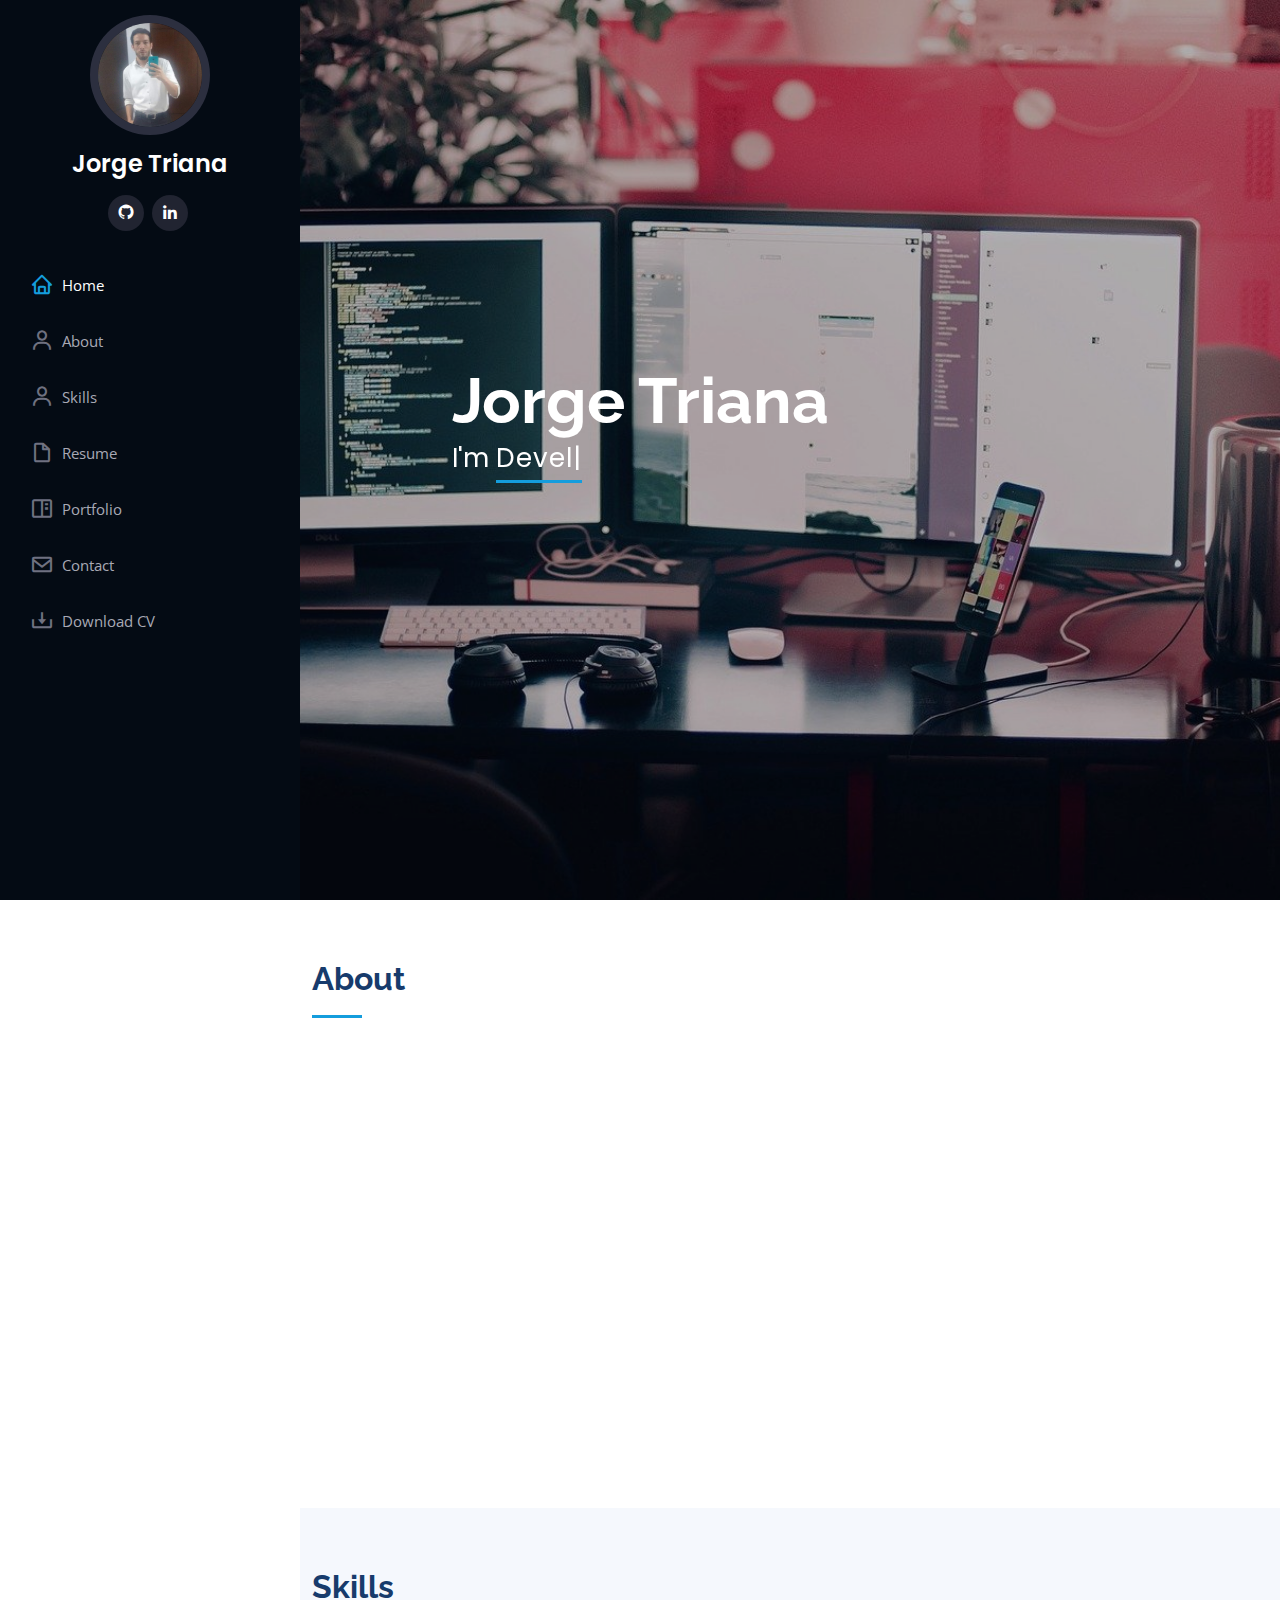
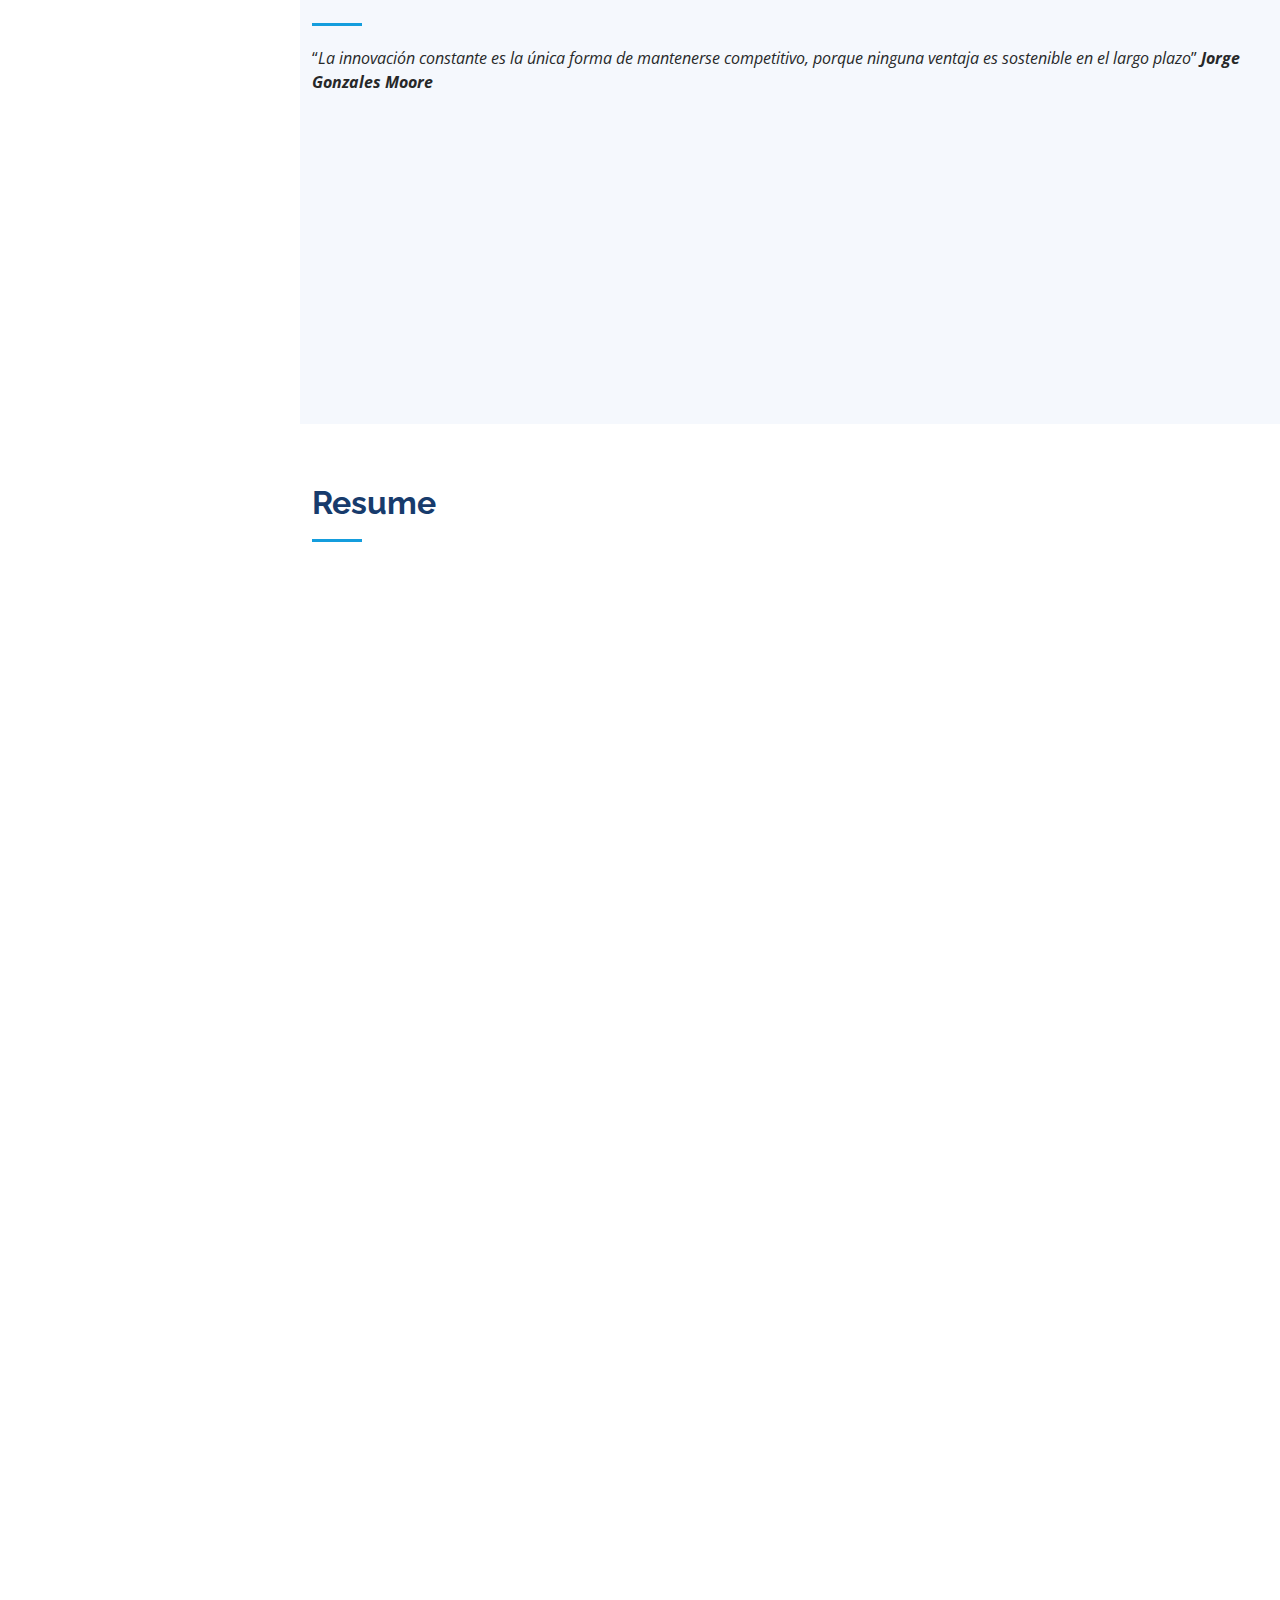
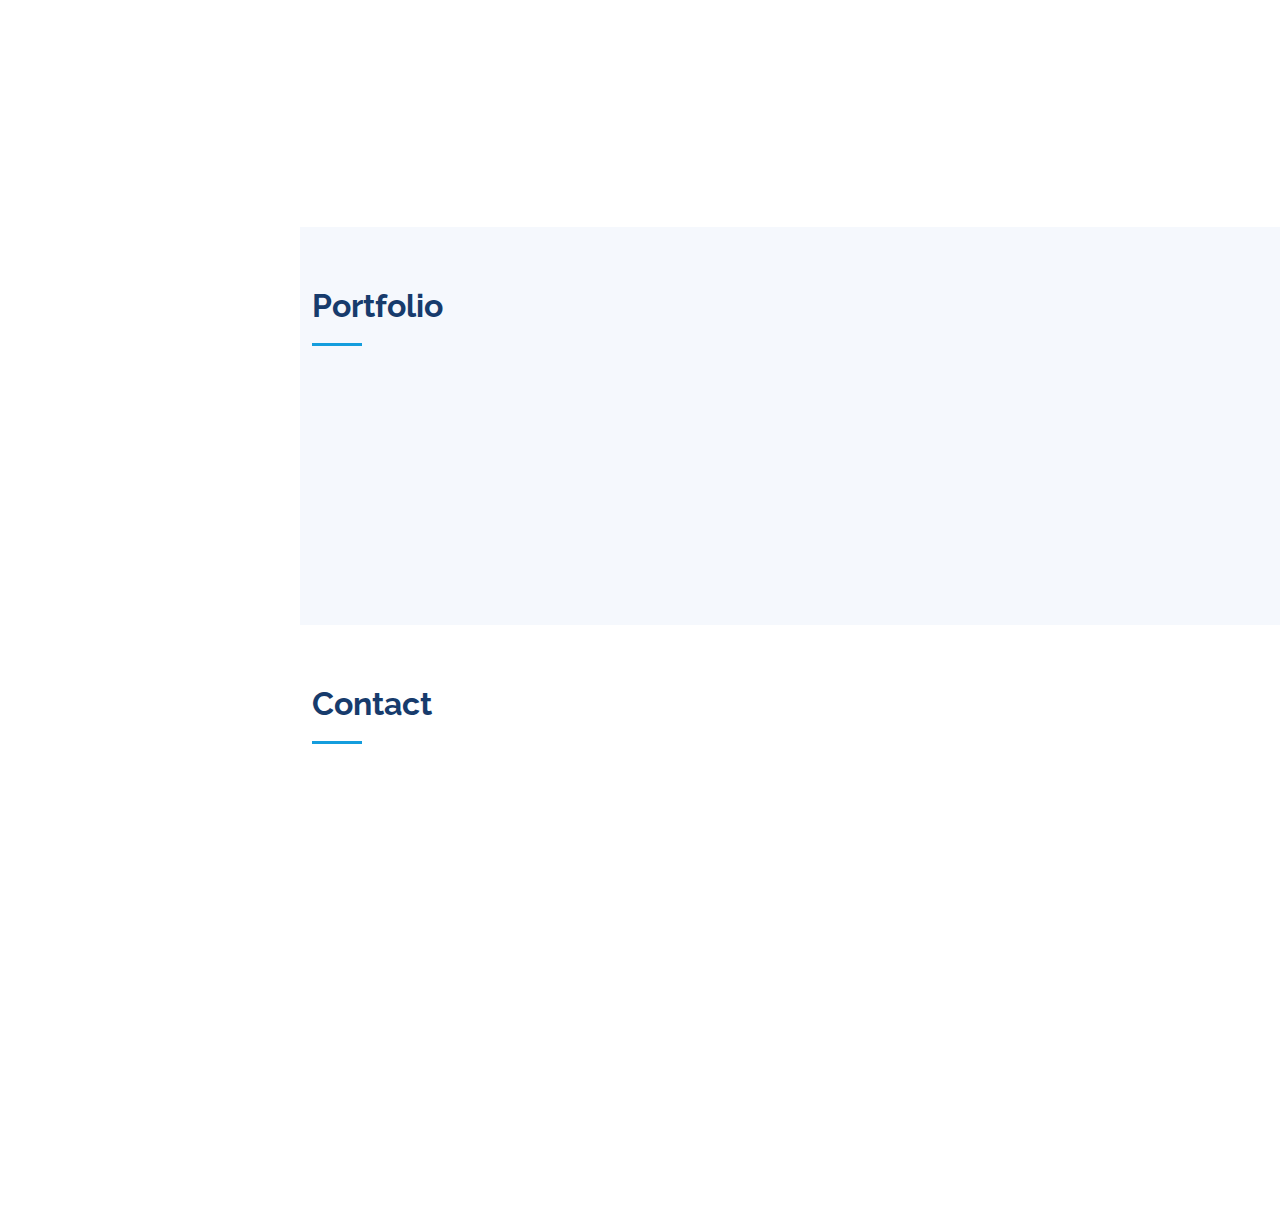
<file: Portafolio/index.html>
<!DOCTYPE html>
<html lang="en">

<head>
  <meta charset="utf-8">
  <meta content="width=device-width, initial-scale=1.0" name="viewport">

  <title>Portafolio</title>
  <meta content="" name="description">
  <meta content="" name="keywords">

  <!-- Favicons -->
  <link href="assets/img/icon-portfolio.png" rel="icon">
  <link href="assets/img/apple-touch-icon.png" rel="apple-touch-icon">

  <!-- Google Fonts -->
  <link href="https://fonts.googleapis.com/css?family=Open+Sans:300,300i,400,400i,600,600i,700,700i|Raleway:300,300i,400,400i,500,500i,600,600i,700,700i|Poppins:300,300i,400,400i,500,500i,600,600i,700,700i" rel="stylesheet">

  <!-- Vendor CSS Files -->
  <link href="assets/vendor/aos/aos.css" rel="stylesheet">
  <link href="assets/vendor/bootstrap/css/bootstrap.min.css" rel="stylesheet">
  <link href="assets/vendor/bootstrap-icons/bootstrap-icons.css" rel="stylesheet">
  <link href="assets/vendor/boxicons/css/boxicons.min.css" rel="stylesheet">
  <link href="assets/vendor/glightbox/css/glightbox.min.css" rel="stylesheet">
  <link href="assets/vendor/swiper/swiper-bundle.min.css" rel="stylesheet">

  <!-- Template Main CSS File -->
  <link href="assets/css/style.css" rel="stylesheet">

  <!-- =======================================================
  * Template Name: iPortfolio - v3.6.0
  * Template URL: https://bootstrapmade.com/iportfolio-bootstrap-portfolio-websites-template/
  * Author: BootstrapMade.com
  * License: https://bootstrapmade.com/license/
  ======================================================== -->
</head>

<body>

  <!-- ======= Mobile nav toggle button ======= -->
  <i class="bi bi-list mobile-nav-toggle d-xl-none"></i>

  <!-- ======= Header ======= -->
  <header id="header">
    <div class="d-flex flex-column">

      <div class="profile">
        <a href="#hero"><img src="assets/img/profile.jpeg" alt="" class="img-fluid rounded-circle"></a>
        <h1 class="text-light"><a href="index.html">Jorge Triana</a></h1>
        <div class="social-links mt-3 text-center">
          <!-- <a href="#" class="twitter"><i class="bx bxl-twitter"></i></a>
          <a href="#" class="facebook"><i class="bx bxl-facebook"></i></a>
          <a href="#" class="instagram"><i class="bx bxl-instagram"></i></a> -->
          <a href="https://github.com/JorgeSTriana" target="_blank" class="google-plus"><i class="bx bxl-github"></i></a>
          <a href="https://www.linkedin.com/in/jorge-triana-56957612a/" target="_blank" class="linkedin"><i class="bx bxl-linkedin"></i></a>
        </div>
      </div>

      <nav id="navbar" class="nav-menu navbar">
        <ul>
          <li><a href="#hero" class="nav-link scrollto active"><i class="bx bx-home"></i> <span>Home</span></a></li>
          <li><a href="#about" class="nav-link scrollto"><i class="bx bx-user"></i> <span>About</span></a></li>
          <li><a href="#skills" class="nav-link scrollto"><i class="bx bx-user"></i> <span>Skills</span></a></li>
          <li><a href="#resume" class="nav-link scrollto"><i class="bx bx-file-blank"></i> <span>Resume</span></a></li>
          <li><a href="#portfolio" class="nav-link scrollto"><i class="bx bx-book-content"></i> <span>Portfolio</span></a></li>
          <!-- <li><a href="#services" class="nav-link scrollto"><i class="bx bx-server"></i> <span>Services</span></a></li> -->
          <li><a href="#contact" class="nav-link scrollto"><i class="bx bx-envelope"></i> <span>Contact</span></a></li>
          <li><a href="/assets/pdfs/Hoja de vida 2022.pdf" download="JorgeLuisSeguraTriana" class="nav-link scrollto"><i class="bx bx-download"></i> <span>Download CV</span></a></li>
        </ul>
      </nav><!-- .nav-menu -->
    </div>
  </header><!-- End Header -->

  <!-- ======= Hero Section ======= -->
  <section id="hero" class="d-flex flex-column justify-content-center align-items-center">
    <div class="hero-container" data-aos="fade-in">
      <h1>Jorge Triana</h1>
      <p>I'm <span class="typed" data-typed-items="Developer, Freelancer"></span></p>
    </div>
  </section><!-- End Hero -->

  <main id="main">

    <!-- ======= About Section ======= -->
    <section id="about" class="about">
      <div class="container">

        <div class="section-title">
          <h2>About</h2>
<!--           <p>Magnam dolores commodi suscipit. Necessitatibus eius consequatur ex aliquid fuga eum quidem. Sit sint consectetur velit. Quisquam quos quisquam cupiditate. Et nemo qui impedit suscipit alias ea. Quia fugiat sit in iste officiis commodi quidem hic quas.</p> -->
        </div>

        <div class="row">
          <div class="col-lg-4" data-aos="fade-right">
            <img src="assets/img/profile.jpeg" class="img-fluid" alt="">
          </div>
          <div class="col-lg-8 pt-4 pt-lg-0 content" data-aos="fade-left">
            <h3>Analista de Sistemas &amp; Desarrollador Web.</h3>
            <p class="fst-italic">
              Soy capaz de adaptarme a cualquier circunstancia y dar siempre lo mejor de mí en cualquier proyecto, al mismo tiempo que me esfuerzo por trabajar en equipo y fomentar valores como los del compañerismo.
            </p>
            <div class="row">
              <div class="col-lg-6">
                <ul>
                  <li><i class="bi bi-chevron-right"></i> <strong>Fecha de Nacimiento:</strong> <span>20 Jul 1986</span></li>
                  <!-- <li><i class="bi bi-chevron-right"></i> <strong>Website:</strong> <span>www.example.com</span></li> -->
                  <li><i class="bi bi-chevron-right"></i> <strong>Celular:</strong> <span>+57 310 8830579</span></li>
                  <li><i class="bi bi-chevron-right"></i> <strong>Ciudad:</strong> <span>Bogotá, Colombia</span></li>
                </ul>
              </div>
              <div class="col-lg-6">
                <ul>
                  <li><i class="bi bi-chevron-right"></i> <strong>Edad:</strong> <span>36</span></li>
                  <!-- <li><i class="bi bi-chevron-right"></i> <strong>Degree:</strong> <span>Master</span></li> -->
                  <li><i class="bi bi-chevron-right"></i> <strong>Email:</strong> <span>jorgetriana1951@hotmail.com</span></li>
                  <li><i class="bi bi-chevron-right"></i> <strong>Freelance:</strong> <span>Disponible</span></li>
                </ul>
              </div>
            </div>
            <p>
              Soy una persona dinámica, con metas claras, aprendo con facilidad, cumplo mis funciones de manera 
              responsable honesta y puntual bajo las normas laborales establecidas.
              Estoy en búsqueda de una empresa donde pueda aplicar los conocimientos adquiridos y me otorgue la oportunidad 
              de continuar con mi proyecto de vida en el ámbito profesional.
            </p>
          </div>
        </div>

      </div>
    </section><!-- End About Section -->

   
    <!-- ======= Skills Section ======= -->
    <section id="skills" class="skills section-bg">
      <div class="container">

        <div class="section-title">
          <h2>Skills</h2>
          <p><q><em>La innovación constante es la única forma de mantenerse competitivo, porque ninguna ventaja es sostenible en el largo plazo</em></q><cite><strong> Jorge Gonzales Moore</strong></cite></p>
        </div>

        <div class="row skills-content">

          <div class="col-lg-6" data-aos="fade-up">

            <div class="progress">
              <span class="skill">HTML <i class="val">80%</i></span>
              <div class="progress-bar-wrap">
                <div class="progress-bar" role="progressbar" aria-valuenow="80" aria-valuemin="0" aria-valuemax="100"></div>
              </div>
            </div>

            <div class="progress">
              <span class="skill">CSS <i class="val">70%</i></span>
              <div class="progress-bar-wrap">
                <div class="progress-bar" role="progressbar" aria-valuenow="70" aria-valuemin="0" aria-valuemax="100"></div>
              </div>
            </div>

            <div class="progress">
              <span class="skill">JavaScript <i class="val">75%</i></span>
              <div class="progress-bar-wrap">
                <div class="progress-bar" role="progressbar" aria-valuenow="75" aria-valuemin="0" aria-valuemax="100"></div>
              </div>
            </div>

            <div class="progress">
              <span class="skill">React <i class="val">70%</i></span>
              <div class="progress-bar-wrap">
                <div class="progress-bar" role="progressbar" aria-valuenow="70" aria-valuemin="0" aria-valuemax="100"></div>
              </div>
            </div>

          </div>

          <div class="col-lg-6" data-aos="fade-up" data-aos-delay="100">

            <div class="progress">
              <span class="skill">Python <i class="val">80%</i></span>
              <div class="progress-bar-wrap">
                <div class="progress-bar" role="progressbar" aria-valuenow="80" aria-valuemin="0" aria-valuemax="100"></div>
              </div>
            </div>

            <div class="progress">
              <span class="skill">Data Bases<i class="val">60%</i></span>
              <div class="progress-bar-wrap">
                <div class="progress-bar" role="progressbar" aria-valuenow="60" aria-valuemin="0" aria-valuemax="100"></div>
              </div>
            </div>

            <div class="progress">
              <span class="skill">java <i class="val">50%</i></span>
              <div class="progress-bar-wrap">
                <div class="progress-bar" role="progressbar" aria-valuenow="50" aria-valuemin="0" aria-valuemax="100"></div>
              </div>
            </div>

            <div class="progress">
              <span class="skill">Node.js <i class="val">60%</i></span>
              <div class="progress-bar-wrap">
                <div class="progress-bar" role="progressbar" aria-valuenow="60" aria-valuemin="0" aria-valuemax="100"></div>
              </div>
            </div>

          </div>

        </div>

      </div>
    </section><!-- End Skills Section -->

    <!-- ======= Resume Section ======= -->
    <section id="resume" class="resume">
      <div class="container">

        <div class="section-title">
          <h2>Resume</h2>
<!--           <p>Magnam dolores commodi suscipit. Necessitatibus eius consequatur ex aliquid fuga eum quidem. Sit sint consectetur velit. Quisquam quos quisquam cupiditate. Et nemo qui impedit suscipit alias ea. Quia fugiat sit in iste officiis commodi quidem hic quas.</p> -->
        </div>
        <div class="row">
          <div class="col-lg-6" data-aos="fade-up">
            <h3 class="resume-title">Sumary</h3>
            <div class="resume-item pb-0">
              <h4>Jorge Triana</h4>
              <p><em>Gracias a mi formación especializada, considero que puedo aportar valor y seguir desarrollándome profesionalmente en una compañía que coincida con mis valores y expectativas.</em></p>
            </div>

            <h3 class="resume-title">Educación</h3>
            <div class="resume-item">
              <h4>Certificaciones en Plataformas Educativas</h4>
              <h5>actual</h5>
              <p><em>Platzi, Udemy, Fundación Carlos Slim, freeCodeCamp</em></p>
              <p>bootcamp de React, Bootcamp deNode.js y express, Bootcamp JavaScript, React, Python, Git y Github .</p>
            </div>
            <div class="resume-item">
              <h4>Diplomado en Desarrollo de Aplicaciones Web Misión TIC 2022</h4>
              <h5>Feb - Dic 2021</h5>
              <p><em>Universidad Tecnológica de Pereira</em></p>
              <p>programación en python y java, Desarrollo de aplicativos web con vue.js, React, bootstrap5, Json, html, css, js, Node.js, Express, postman, mongodb y heroku, desarrollado mediante metodologia scrum y Azure DevOps, Git y GitHub.</p>
            </div>
            <div class="resume-item">
              <h4>Tecnólogo en análisis y desarrollo de sistemas de información</h4>
              <h5>2018 - 2020</h5>
              <p><em>Sena CEET</em></p>
              <p>ciclo de vida de desarrollo de softwre, diagramas(clases, mer, historias de usuarios..), mockups, documentación(casos de uso, req funcionales y no funcionales, dicc. de datos...), manual de usuario, programación de aplicativo web en php, html, css3, DB phpmyadmin,</p>
            </div>
            <div class="resume-item">
              <h4>Técnico en programación de software</h4>
              <h5>2016 - 2017</h5>
              <p><em>Sena CEET</em></p>
              <p>Programación en java y c#, algoritmos y programación orientada a objetos, desarrollo de aplicativo web con visual studio y c# bajo el modelo MVC</p>
            </div>
          </div>
          <div class="col-lg-6" data-aos="fade-up" data-aos-delay="100">
            <h3 class="resume-title">Experiencia Profesional</h3>
            <div class="resume-item">
              <h4>analista de calidad -tester qa</h4>
              <h5>2020 - 2020</h5>
              <p><em>Tivit-ETB</em></p>
              <ul>
                <li>Desarrollo de casos de prueba</li>
                <li>Pruebas de software </li>
                <li>Manejo de Metodologia Scrum</li>
                <li>Reuniones con clientes que reportan nececidades e incidentes para entregar la solución</li>
              </ul>
            </div>
            <div class="resume-item">
              <h4>analista de sistemas</h4>
              <h5>2019 - 2019</h5>
              <p><em>Tivit-Ecopetrol</em></p>
              <ul>
                <li>realización de informes</li>
                <li>análisis de requerimientos y su debida asignación a consultores SAP</li>
                <li>solucion de requerimientos</li>
                <!-- <li>Created 4+ design presentations and proposals a month for clients and account managers</li> -->
              </ul>
            </div>
            <div class="resume-item">
              <h4>tester QA</h4>
              <h5>2017 - 2018</h5>
              <p><em>4sight - MAPFRE</em></p>
              <ul>
                <li>Desarrollo de puebas de software según requerimientos</li>
                <li>Elaboración de reportes</li>
                <li>manejo de coverall, citrix, tronweb  </li>
                <!-- <li>Created 4+ design presentations and proposals a month for clients and account managers</li> -->
              </ul>
            </div>
          </div>
        </div>

      </div>
    </section><!-- End Resume Section -->

    <!-- ======= Portfolio Section ======= -->
    <section id="portfolio" class="portfolio section-bg">
      <div class="container">

        <div class="section-title">
          <h2>Portfolio</h2>
          <!-- <p>Magnam dolores commodi suscipit. Necessitatibus eius consequatur ex aliquid fuga eum quidem. Sit sint consectetur velit. Quisquam quos quisquam cupiditate. Et nemo qui impedit suscipit alias ea. Quia fugiat sit in iste officiis commodi quidem hic quas.</p> -->
        </div>

        <div class="row portfolio-container" data-aos="fade-up" data-aos-delay="100">

          <div class="col-lg-4 col-md-6 portfolio-item filter-app">
            <div class="portfolio-wrap">
              <img src="assets/img/portfolio/img-portafolio.PNG" class="img-fluid" alt="" height="450px" width="350px">
              <div class="portfolio-links">
                <a href="assets/img/portfolio/img-portafolio.PNG" data-gallery="portfolioGallery" class="portfolio-lightbox" title="Portafolio"><i class="bx bx-plus"></i></a>
                <a href="portfolio-details.html" title="More Details"><i class="bx bx-link"></i></a>
              </div>
            </div>
          </div>

          <div class="col-lg-4 col-md-6 portfolio-item filter-web">
            <div class="portfolio-wrap">
              <img src="assets/img/portfolio/img-portafolio2.png" class="img-fluid" alt="" height="450px" width="350px">
              <div class="portfolio-links">
                <a href="assets/img/portfolio/img-portafolio2.png" data-gallery="portfolioGallery" class="portfolio-lightbox" title="website de intercambio de objetos"><i class="bx bx-plus"></i></a>
                <a href="portfolio-details2.php" title="More Details"><i class="bx bx-link"></i></a>
              </div>
            </div>
          </div>

          <div class="col-lg-4 col-md-6 portfolio-item filter-app">
            <div class="portfolio-wrap">
              <img src="assets/img/portfolio/home.png" class="img-fluid" alt="" height="400px" width="350px">
              <div class="portfolio-links">
                <a href="assets/img/portfolio/home.png" data-gallery="portfolioGallery" class="portfolio-lightbox" title="Website de administración de Muebles"><i class="bx bx-plus"></i></a>
                <a href="portfolio-details3.html" title="More Details"><i class="bx bx-link"></i></a>
              </div>
            </div>
          </div>           
        </div>

      </div>
    </section><!-- End Portfolio Section -->

    <!-- ======= Contact Section ======= -->
    <section id="contact" class="contact">
      <div class="container">

        <div class="section-title">
          <h2>Contact</h2>
          <!-- <p></p> -->
        </div>

        <div class="row" data-aos="fade-in">

          <div class="col-lg-5 d-flex align-items-stretch">
            <div class="info">
              <div class="address">
                <i class="bi bi-geo-alt"></i>
                <h4>Dirección:</h4>
                <p>Carrera 19b # 56 - 86 sur, Bogotá</p>
              </div>

              <div class="email">
                <i class="bi bi-envelope"></i>
                <h4>Email:</h4>
                <p>jorgetriana1951@hotmail.com</p>
              </div>

              <div class="phone">
                <i class="bi bi-phone"></i>
                <h4>Telefono:</h4>
                <p>+57 310 8830579</p>
              </div>

<!--               <iframe src="https://www.google.com/maps/place/Cra.+19b+%2356-86,+Bogotá/@4.5698988,-74.1355303,16z/" frameborder="0" style="border:0; width: 100%; height: 290px;" allowfullscreen></iframe> -->
            </div>

          </div>

          <!-- <div class="col-lg-7 mt-5 mt-lg-0 d-flex align-items-stretch">
            <form action="/forms/enviar.php" method="post" >
              <div class="row">
                <div class="form-group col-md-6">
                  <label for="name">Tu Nombre</label>
                  <input type="text" name="name" class="form-control" id="name" required>
                </div>
                <div class="form-group col-md-6">
                  <label for="name">Tu Email</label>
                  <input type="email" class="form-control" name="email" id="email" required>
                </div>
              </div>
              <div class="form-group">
                <label for="name">Asunto</label>
                <input type="text" class="form-control" name="subject" id="subject" required>
              </div>
              <div class="form-group">
                <label for="name">Mensaje</label>
                <textarea class="form-control" name="message" rows="10" required></textarea>
              </div>
              <div class="my-3">
                <div class="loading">Loading</div>
                <div class="error-message"></div>
                <div class="sent-message">Your message has been sent. Thank you!</div>
              </div>
              <div class="text-center"><button type="submit">Enviar Mensaje</button></div>
            </form>
          </div> -->

        </div>

      </div>
    </section><!-- End Contact Section -->

  </main><!-- End #main -->

  <!-- ======= Footer ======= -->
  <footer id="footer">
    <div class="container">
      <div class="copyright">
        <!-- &copy; Copyright <strong><span>iPortfolio</span></strong> -->
      </div>
      <div class="credits">
        <!-- All the links in the footer should remain intact. -->
        <!-- You can delete the links only if you purchased the pro version. -->
        <!-- Licensing information: https://bootstrapmade.com/license/ -->
        <!-- Purchase the pro version with working PHP/AJAX contact form: https://bootstrapmade.com/iportfolio-bootstrap-portfolio-websites-template/ -->
        <!-- Designed by <a href="https://bootstrapmade.com/">BootstrapMade</a> -->
      </div>
    </div>
  </footer><!-- End  Footer -->

  <a href="#" class="back-to-top d-flex align-items-center justify-content-center"><i class="bi bi-arrow-up-short"></i></a>

  <!-- Vendor JS Files -->
  <script src="assets/vendor/aos/aos.js"></script>
  <script src="assets/vendor/bootstrap/js/bootstrap.bundle.min.js"></script>
  <script src="assets/vendor/glightbox/js/glightbox.min.js"></script>
  <script src="assets/vendor/isotope-layout/isotope.pkgd.min.js"></script>
  <script src="assets/vendor/php-email-form/validate.js"></script>
  <script src="assets/vendor/purecounter/purecounter.js"></script>
  <script src="assets/vendor/swiper/swiper-bundle.min.js"></script>
  <script src="assets/vendor/typed.js/typed.min.js"></script>
  <script src="assets/vendor/waypoints/noframework.waypoints.js"></script>

  <!-- Template Main JS File -->
  <script src="assets/js/main.js"></script>

</body>

</html>
</file>
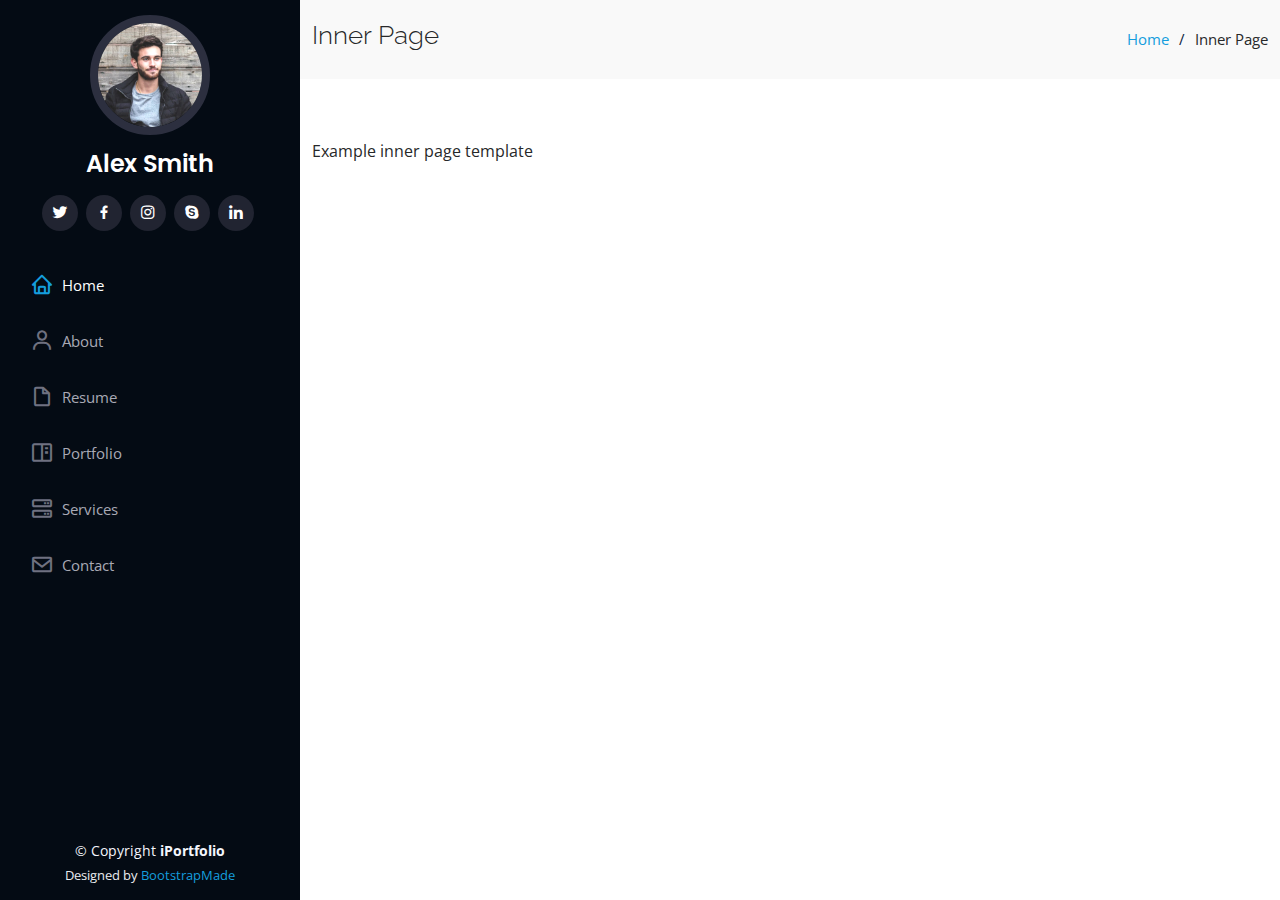
<file: Portafolio/inner-page.html>
<!DOCTYPE html>
<html lang="en">

<head>
  <meta charset="utf-8">
  <meta content="width=device-width, initial-scale=1.0" name="viewport">

  <title>Inner Page - iPortfolio Bootstrap Template</title>
  <meta content="" name="description">
  <meta content="" name="keywords">

  <!-- Favicons -->
  <link href="assets/img/favicon.png" rel="icon">
  <link href="assets/img/apple-touch-icon.png" rel="apple-touch-icon">

  <!-- Google Fonts -->
  <link href="https://fonts.googleapis.com/css?family=Open+Sans:300,300i,400,400i,600,600i,700,700i|Raleway:300,300i,400,400i,500,500i,600,600i,700,700i|Poppins:300,300i,400,400i,500,500i,600,600i,700,700i" rel="stylesheet">

  <!-- Vendor CSS Files -->
  <link href="assets/vendor/aos/aos.css" rel="stylesheet">
  <link href="assets/vendor/bootstrap/css/bootstrap.min.css" rel="stylesheet">
  <link href="assets/vendor/bootstrap-icons/bootstrap-icons.css" rel="stylesheet">
  <link href="assets/vendor/boxicons/css/boxicons.min.css" rel="stylesheet">
  <link href="assets/vendor/glightbox/css/glightbox.min.css" rel="stylesheet">
  <link href="assets/vendor/swiper/swiper-bundle.min.css" rel="stylesheet">

  <!-- Template Main CSS File -->
  <link href="assets/css/style.css" rel="stylesheet">

  <!-- =======================================================
  * Template Name: iPortfolio - v3.6.0
  * Template URL: https://bootstrapmade.com/iportfolio-bootstrap-portfolio-websites-template/
  * Author: BootstrapMade.com
  * License: https://bootstrapmade.com/license/
  ======================================================== -->
</head>

<body>

  <!-- ======= Mobile nav toggle button ======= -->
  <i class="bi bi-list mobile-nav-toggle d-xl-none"></i>

  <!-- ======= Header ======= -->
  <header id="header">
    <div class="d-flex flex-column">

      <div class="profile">
        <img src="assets/img/profile-img.jpg" alt="" class="img-fluid rounded-circle">
        <h1 class="text-light"><a href="index.html">Alex Smith</a></h1>
        <div class="social-links mt-3 text-center">
          <a href="#" class="twitter"><i class="bx bxl-twitter"></i></a>
          <a href="#" class="facebook"><i class="bx bxl-facebook"></i></a>
          <a href="#" class="instagram"><i class="bx bxl-instagram"></i></a>
          <a href="#" class="google-plus"><i class="bx bxl-skype"></i></a>
          <a href="#" class="linkedin"><i class="bx bxl-linkedin"></i></a>
        </div>
      </div>

      <nav id="navbar" class="nav-menu navbar">
        <ul>
          <li><a href="#hero" class="nav-link scrollto active"><i class="bx bx-home"></i> <span>Home</span></a></li>
          <li><a href="#about" class="nav-link scrollto"><i class="bx bx-user"></i> <span>About</span></a></li>
          <li><a href="#resume" class="nav-link scrollto"><i class="bx bx-file-blank"></i> <span>Resume</span></a></li>
          <li><a href="#portfolio" class="nav-link scrollto"><i class="bx bx-book-content"></i> <span>Portfolio</span></a></li>
          <li><a href="#services" class="nav-link scrollto"><i class="bx bx-server"></i> <span>Services</span></a></li>
          <li><a href="#contact" class="nav-link scrollto"><i class="bx bx-envelope"></i> <span>Contact</span></a></li>
        </ul>
      </nav><!-- .nav-menu -->
    </div>
  </header><!-- End Header -->

  <main id="main">

    <!-- ======= Breadcrumbs ======= -->
    <section class="breadcrumbs">
      <div class="container">

        <div class="d-flex justify-content-between align-items-center">
          <h2>Inner Page</h2>
          <ol>
            <li><a href="index.html">Home</a></li>
            <li>Inner Page</li>
          </ol>
        </div>

      </div>
    </section><!-- End Breadcrumbs -->

    <section class="inner-page">
      <div class="container">
        <p>
          Example inner page template
        </p>
      </div>
    </section>

  </main><!-- End #main -->

  <!-- ======= Footer ======= -->
  <footer id="footer">
    <div class="container">
      <div class="copyright">
        &copy; Copyright <strong><span>iPortfolio</span></strong>
      </div>
      <div class="credits">
        <!-- All the links in the footer should remain intact. -->
        <!-- You can delete the links only if you purchased the pro version. -->
        <!-- Licensing information: https://bootstrapmade.com/license/ -->
        <!-- Purchase the pro version with working PHP/AJAX contact form: https://bootstrapmade.com/iportfolio-bootstrap-portfolio-websites-template/ -->
        Designed by <a href="https://bootstrapmade.com/">BootstrapMade</a>
      </div>
    </div>
  </footer><!-- End  Footer -->

  <a href="#" class="back-to-top d-flex align-items-center justify-content-center"><i class="bi bi-arrow-up-short"></i></a>

  <!-- Vendor JS Files -->
  <script src="assets/vendor/aos/aos.js"></script>
  <script src="assets/vendor/bootstrap/js/bootstrap.bundle.min.js"></script>
  <script src="assets/vendor/glightbox/js/glightbox.min.js"></script>
  <script src="assets/vendor/isotope-layout/isotope.pkgd.min.js"></script>
  <script src="assets/vendor/php-email-form/validate.js"></script>
  <script src="assets/vendor/purecounter/purecounter.js"></script>
  <script src="assets/vendor/swiper/swiper-bundle.min.js"></script>
  <script src="assets/vendor/typed.js/typed.min.js"></script>
  <script src="assets/vendor/waypoints/noframework.waypoints.js"></script>

  <!-- Template Main JS File -->
  <script src="assets/js/main.js"></script>

</body>

</html>
</file>
<file: Portafolio/assets/css/style.css>
/**
* Template Name: iPortfolio - v3.6.0
* Template URL: https://bootstrapmade.com/iportfolio-bootstrap-portfolio-websites-template/
* Author: BootstrapMade.com
* License: https://bootstrapmade.com/license/
*/

/*--------------------------------------------------------------
# General
--------------------------------------------------------------*/
body {
  font-family: "Open Sans", sans-serif;
  color: #272829;
}

a {
  color: #149ddd;
  text-decoration: none;
}

a:hover {
  color: #37b3ed;
  text-decoration: none;
}

h1, h2, h3, h4, h5, h6 {
  font-family: "Raleway", sans-serif;
}

/*--------------------------------------------------------------
# Back to top button
--------------------------------------------------------------*/
.back-to-top {
  position: fixed;
  visibility: hidden;
  opacity: 0;
  right: 15px;
  bottom: 15px;
  z-index: 996;
  background: #149ddd;
  width: 40px;
  height: 40px;
  border-radius: 50px;
  transition: all 0.4s;
}
.back-to-top i {
  font-size: 28px;
  color: #fff;
  line-height: 0;
}
.back-to-top:hover {
  background: #2eafec;
  color: #fff;
}
.back-to-top.active {
  visibility: visible;
  opacity: 1;
}

/*--------------------------------------------------------------
# Header
--------------------------------------------------------------*/
#header {
  position: fixed;
  top: 0;
  left: 0;
  bottom: 0;
  width: 300px;
  transition: all ease-in-out 0.5s;
  z-index: 9997;
  transition: all 0.5s;
  padding: 0 15px;
  background: #040b14;
  overflow-y: auto;
}
#header .profile img {
  margin: 15px auto;
  display: block;
  width: 120px;
  border: 8px solid #2c2f3f;
}
#header .profile h1 {
  font-size: 24px;
  margin: 0;
  padding: 0;
  font-weight: 600;
  -moz-text-align-last: center;
  text-align-last: center;
  font-family: "Poppins", sans-serif;
}
#header .profile h1 a, #header .profile h1 a:hover {
  color: #fff;
  text-decoration: none;
}
#header .profile .social-links a {
  font-size: 18px;
  display: inline-block;
  background: #212431;
  color: #fff;
  line-height: 1;
  padding: 8px 0;
  margin-right: 4px;
  border-radius: 50%;
  text-align: center;
  width: 36px;
  height: 36px;
  transition: 0.3s;
}
#header .profile .social-links a:hover {
  background: #149ddd;
  color: #fff;
  text-decoration: none;
}

#main {
  margin-left: 300px;
}

@media (max-width: 1199px) {
  #header {
    left: -300px;
  }

  #main {
    margin-left: 0;
  }
}
/*--------------------------------------------------------------
# Navigation Menu
--------------------------------------------------------------*/
/* Desktop Navigation */
.nav-menu {
  padding: 30px 0 0 0;
}
.nav-menu * {
  margin: 0;
  padding: 0;
  list-style: none;
}
.nav-menu > ul > li {
  position: relative;
  white-space: nowrap;
}
.nav-menu a, .nav-menu a:focus {
  display: flex;
  align-items: center;
  color: #a8a9b4;
  padding: 12px 15px;
  margin-bottom: 8px;
  transition: 0.3s;
  font-size: 15px;
}
.nav-menu a i, .nav-menu a:focus i {
  font-size: 24px;
  padding-right: 8px;
  color: #6f7180;
}
.nav-menu a:hover, .nav-menu .active, .nav-menu .active:focus, .nav-menu li:hover > a {
  text-decoration: none;
  color: #fff;
}
.nav-menu a:hover i, .nav-menu .active i, .nav-menu .active:focus i, .nav-menu li:hover > a i {
  color: #149ddd;
}

/* Mobile Navigation */
.mobile-nav-toggle {
  position: fixed;
  right: 15px;
  top: 15px;
  z-index: 9998;
  border: 0;
  font-size: 24px;
  transition: all 0.4s;
  outline: none !important;
  background-color: #149ddd;
  color: #fff;
  width: 40px;
  height: 40px;
  display: inline-flex;
  align-items: center;
  justify-content: center;
  line-height: 0;
  border-radius: 50px;
  cursor: pointer;
}

.mobile-nav-active {
  overflow: hidden;
}
.mobile-nav-active #header {
  left: 0;
}

/*--------------------------------------------------------------
# Hero Section
--------------------------------------------------------------*/
#hero {
  width: 100%;
  height: 100vh;
  /* background: url("../img/hero-bg.jpg") top center; */
  background: url("../img/img-home.jpg") top center;
  background-size: cover;
}
#hero:before {
  content: "";
  background: rgba(5, 13, 24, 0.3);
  position: absolute;
  bottom: 0;
  top: 0;
  left: 0;
  right: 0;
  z-index: 1;
}
#hero .hero-container {
  position: relative;
  z-index: 2;
  min-width: 300px;
}
#hero h1 {
  margin: 0 0 10px 0;
  font-size: 64px;
  font-weight: 700;
  line-height: 56px;
  color: #fff;
}
#hero p {
  color: #fff;
  margin-bottom: 50px;
  font-size: 26px;
  font-family: "Poppins", sans-serif;
}
#hero p span {
  color: #fff;
  padding-bottom: 4px;
  letter-spacing: 1px;
  border-bottom: 3px solid #149ddd;
}
@media (min-width: 1024px) {
  #hero {
    background-attachment: fixed;
  }
}
@media (max-width: 768px) {
  #hero h1 {
    font-size: 28px;
    line-height: 36px;
  }
  #hero h2 {
    font-size: 18px;
    line-height: 24px;
    margin-bottom: 30px;
  }
}

/*--------------------------------------------------------------
# Sections General
--------------------------------------------------------------*/
section {
  padding: 60px 0;
  overflow: hidden;
}

.section-bg {
  background: #f5f8fd;
}

/* .section-title {
  padding-bottom: 30px;
} */
.section-title h2 {
  font-size: 32px;
  font-weight: bold;
  margin-bottom: 20px;
  padding-bottom: 20px;
  position: relative;
  color: #173b6c;
}
.section-title h2::after {
  content: "";
  position: absolute;
  display: block;
  width: 50px;
  height: 3px;
  background: #149ddd;
  bottom: 0;
  left: 0;
}
.section-title p {
  margin-bottom: 0;
}

/*--------------------------------------------------------------
# About
--------------------------------------------------------------*/
.about .section-title h2 {
  margin-bottom: 50px;
}
.about .content h3 {
  font-weight: 700;
  font-size: 26px;
  color: #173b6c;
}
.about .content ul {
  list-style: none;
  padding: 0;
}
.about .content ul li {
  margin-bottom: 20px;
  display: flex;
  align-items: center;
}
.about .content ul strong {
  margin-right: 10px;
}
.about .content ul i {
  font-size: 16px;
  margin-right: 5px;
  color: #149ddd;
  line-height: 0;
}
.about .content p:last-child {
  margin-bottom: 0;
}

/*--------------------------------------------------------------
# Facts
--------------------------------------------------------------*/
.facts {
  padding-bottom: 30px;
}
.facts .count-box {
  padding: 30px;
  width: 100%;
}
.facts .count-box i {
  display: block;
  font-size: 44px;
  color: #149ddd;
  float: left;
  line-height: 0;
}
.facts .count-box span {
  font-size: 48px;
  line-height: 40px;
  display: block;
  font-weight: 700;
  color: #050d18;
  margin-left: 60px;
}
.facts .count-box p {
  padding: 15px 0 0 0;
  margin: 0 0 0 60px;
  font-family: "Raleway", sans-serif;
  font-size: 14px;
  color: #122f57;
}
.facts .count-box a {
  font-weight: 600;
  display: block;
  margin-top: 20px;
  color: #122f57;
  font-size: 15px;
  font-family: "Poppins", sans-serif;
  transition: ease-in-out 0.3s;
}
.facts .count-box a:hover {
  color: #1f5297;
}

/*--------------------------------------------------------------
# Akills
--------------------------------------------------------------*/
.skills .section-title p{
  margin-bottom: 30px;
}
.skills .progress {
  height: 60px;
  display: block;
  background: none;
  border-radius: 0;
}
.skills .progress .skill {
  padding: 0;
  margin: 0 0 6px 0;
  text-transform: uppercase;
  display: block;
  font-weight: 600;
  font-family: "Poppins", sans-serif;
  color: #050d18;
}
.skills .progress .skill .val {
  float: right;
  font-style: normal;
}
.skills .progress-bar-wrap {
  background: #dce8f8;
  height: 10px;
}
.skills .progress-bar {
  width: 1px;
  height: 10px;
  transition: 0.9s;
  background-color: #149ddd;
}

/*--------------------------------------------------------------
# Resume
--------------------------------------------------------------*/
.resume .resume-title {
  font-size: 26px;
  font-weight: 700;
  margin-top: 20px;
  margin-bottom: 20px;
  color: #050d18;
}
.resume .resume-item {
  padding: 0 0 20px 20px;
  margin-top: -2px;
  border-left: 2px solid #1f5297;
  position: relative;
}
.resume .resume-item h4 {
  line-height: 18px;
  font-size: 18px;
  font-weight: 600;
  text-transform: uppercase;
  font-family: "Poppins", sans-serif;
  color: #050d18;
  margin-bottom: 10px;
}
.resume .resume-item h5 {
  font-size: 16px;
  background: #e4edf9;
  padding: 5px 15px;
  display: inline-block;
  font-weight: 600;
  margin-bottom: 10px;
}
.resume .resume-item ul {
  padding-left: 20px;
}
.resume .resume-item ul li {
  padding-bottom: 10px;
}
.resume .resume-item:last-child {
  padding-bottom: 0;
}
.resume .resume-item::before {
  content: "";
  position: absolute;
  width: 16px;
  height: 16px;
  border-radius: 50px;
  left: -9px;
  top: 0;
  background: #fff;
  border: 2px solid #1f5297;
}

/*--------------------------------------------------------------
# Portfolio
--------------------------------------------------------------*/
.portfolio .portfolio-item {
  margin-bottom: 30px;
}
.portfolio #portfolio-flters {
  padding: 0;
  margin: 0 auto 35px auto;
  list-style: none;
  text-align: center;
  background: #fff;
  border-radius: 50px;
  padding: 2px 15px;
}
.portfolio #portfolio-flters li {
  cursor: pointer;
  display: inline-block;
  padding: 10px 15px 8px 15px;
  font-size: 14px;
  font-weight: 600;
  line-height: 1;
  text-transform: uppercase;
  color: #272829;
  margin-bottom: 5px;
  transition: all 0.3s ease-in-out;
}
.portfolio #portfolio-flters li:hover, .portfolio #portfolio-flters li.filter-active {
  color: #149ddd;
}
.portfolio #portfolio-flters li:last-child {
  margin-right: 0;
}
.portfolio .portfolio-wrap {
  transition: 0.3s;
  position: relative;
  overflow: hidden;
  z-index: 1;
}
.portfolio .portfolio-wrap::before {
  content: "";
  background: rgba(255, 255, 255, 0.5);
  position: absolute;
  left: 0;
  right: 0;
  top: 0;
  bottom: 0;
  transition: all ease-in-out 0.3s;
  z-index: 2;
  opacity: 0;
}
.portfolio .portfolio-wrap .portfolio-links {
  opacity: 1;
  left: 0;
  right: 0;
  bottom: -60px;
  z-index: 3;
  position: absolute;
  transition: all ease-in-out 0.3s;
  display: flex;
  justify-content: center;
}
.portfolio .portfolio-wrap .portfolio-links a {
  color: #fff;
  font-size: 28px;
  text-align: center;
  background: rgba(20, 157, 221, 0.75);
  transition: 0.3s;
  width: 50%;
}
.portfolio .portfolio-wrap .portfolio-links a:hover {
  background: rgba(20, 157, 221, 0.95);
}
.portfolio .portfolio-wrap .portfolio-links a + a {
  border-left: 1px solid #37b3ed;
}
.portfolio .portfolio-wrap:hover::before {
  top: 0;
  left: 0;
  right: 0;
  bottom: 0;
  opacity: 1;
}
.portfolio .portfolio-wrap:hover .portfolio-links {
  opacity: 1;
  bottom: 0;
}

/*--------------------------------------------------------------
# Portfolio Details
--------------------------------------------------------------*/
.portfolio-details {
  padding-top: 40px;
}
.portfolio-details .portfolio-details-slider img {
  width: 100%;
}
.portfolio-details .portfolio-details-slider .swiper-pagination {
  margin-top: 20px;
  position: relative;
}
.portfolio-details .portfolio-details-slider .swiper-pagination .swiper-pagination-bullet {
  width: 12px;
  height: 12px;
  background-color: #fff;
  opacity: 1;
  border: 1px solid #149ddd;
}
.portfolio-details .portfolio-details-slider .swiper-pagination .swiper-pagination-bullet-active {
  background-color: #149ddd;
}
.portfolio-details .portfolio-info {
  padding: 30px;
  box-shadow: 0px 0 30px rgba(5, 13, 24, 0.08);
}
.portfolio-details .portfolio-info h3 {
  font-size: 22px;
  font-weight: 700;
  margin-bottom: 20px;
  padding-bottom: 20px;
  border-bottom: 1px solid #eee;
}
.portfolio-details .portfolio-info ul {
  list-style: none;
  padding: 0;
  font-size: 15px;
}
.portfolio-details .portfolio-info ul li + li {
  margin-top: 10px;
}
.portfolio-details .portfolio-description {
  padding-top: 30px;
}
.portfolio-details .portfolio-description h2 {
  font-size: 26px;
  font-weight: 700;
  margin-bottom: 20px;
}
.portfolio-details .portfolio-description p {
  padding: 0;
}
.portfolio-details .portfolio-description a {
  display: grid;
  width: fit-content;
  text-align: center;
}

/*--------------------------------------------------------------
# Services
--------------------------------------------------------------*/
.services .icon-box {
  margin-bottom: 20px;
}
.services .icon {
  float: left;
  display: flex;
  align-items: center;
  justify-content: center;
  width: 54px;
  height: 54px;
  background: #149ddd;
  border-radius: 50%;
  transition: 0.5s;
  border: 1px solid #149ddd;
}
.services .icon i {
  color: #fff;
  font-size: 24px;
  line-height: 0;
}
.services .icon-box:hover .icon {
  background: #fff;
}
.services .icon-box:hover .icon i {
  color: #149ddd;
}
.services .title {
  margin-left: 80px;
  font-weight: 700;
  margin-bottom: 15px;
  font-size: 18px;
}
.services .title a {
  color: #343a40;
}
.services .title a:hover {
  color: #149ddd;
}
.services .description {
  margin-left: 80px;
  line-height: 24px;
  font-size: 14px;
}

/*--------------------------------------------------------------
# Testimonials
--------------------------------------------------------------*/
.testimonials .testimonials-carousel, .testimonials .testimonials-slider {
  overflow: hidden;
}
.testimonials .testimonial-item {
  box-sizing: content-box;
  text-align: center;
  min-height: 320px;
}
.testimonials .testimonial-item .testimonial-img {
  width: 90px;
  border-radius: 50%;
  margin: 0 auto;
}
.testimonials .testimonial-item h3 {
  font-size: 18px;
  font-weight: bold;
  margin: 10px 0 5px 0;
  color: #111;
}
.testimonials .testimonial-item h4 {
  font-size: 14px;
  color: #999;
  margin: 0;
}
.testimonials .testimonial-item .quote-icon-left, .testimonials .testimonial-item .quote-icon-right {
  color: #c3e8fa;
  font-size: 26px;
}
.testimonials .testimonial-item .quote-icon-left {
  display: inline-block;
  left: -5px;
  position: relative;
}
.testimonials .testimonial-item .quote-icon-right {
  display: inline-block;
  right: -5px;
  position: relative;
  top: 10px;
}
.testimonials .testimonial-item p {
  font-style: italic;
  margin: 0 15px 15px 15px;
  padding: 20px;
  background: #fff;
  position: relative;
  margin-bottom: 35px;
  border-radius: 6px;
  box-shadow: 0px 2px 15px rgba(0, 0, 0, 0.1);
}
.testimonials .testimonial-item p::after {
  content: "";
  width: 0;
  height: 0;
  border-top: 20px solid #fff;
  border-right: 20px solid transparent;
  border-left: 20px solid transparent;
  position: absolute;
  bottom: -20px;
  left: calc(50% - 20px);
}
.testimonials .swiper-pagination {
  margin-top: 20px;
  position: relative;
}
.testimonials .swiper-pagination .swiper-pagination-bullet {
  width: 12px;
  height: 12px;
  background-color: #fff;
  opacity: 1;
  border: 1px solid #149ddd;
}
.testimonials .swiper-pagination .swiper-pagination-bullet-active {
  background-color: #149ddd;
}

/*--------------------------------------------------------------
# Contact
--------------------------------------------------------------*/
.contact {
  padding-bottom: 130px;
}
.contact .info {
  margin-left: auto;
  margin-right: auto;
  display: grid;
  align-content: space-around;
  padding: 30px;
  background: #fff;
  width: 100%;
  box-shadow: 0 0 24px 0 rgba(0, 0, 0, 0.12);
}
.contact .info i {
  font-size: 20px;
  color: #149ddd;
  float: left;
  width: 44px;
  height: 44px;
  background: #dff3fc;
  display: flex;
  justify-content: center;
  align-items: center;
  border-radius: 50px;
  transition: all 0.3s ease-in-out;
}
.contact .info h4 {
  padding: 0 0 0 60px;
  font-size: 22px;
  font-weight: 600;
  margin-bottom: 5px;
  color: #050d18;
}
.contact .info p {
  padding: 0 0 10px 60px;
  margin-bottom: 20px;
  font-size: 14px;
  color: #173b6c;
}
.contact .info .email p {
  padding-top: 5px;
}
.contact .info .social-links {
  padding-left: 60px;
}
.contact .info .social-links a {
  font-size: 18px;
  display: inline-block;
  background: #333;
  color: #fff;
  line-height: 1;
  padding: 8px 0;
  border-radius: 50%;
  text-align: center;
  width: 36px;
  height: 36px;
  transition: 0.3s;
  margin-right: 10px;
}
.contact .info .social-links a:hover {
  background: #149ddd;
  color: #fff;
}
.contact .info .email:hover i, .contact .info .address:hover i, .contact .info .phone:hover i {
  background: #149ddd;
  color: #fff;
}
.contact .php-email-form {
  width: 100%;
  padding: 30px;
  background: #fff;
  box-shadow: 0 0 24px 0 rgba(0, 0, 0, 0.12);
}
.contact .php-email-form .form-group {
  padding-bottom: 8px;
}
.contact .php-email-form .validate {
  display: none;
  color: red;
  margin: 0 0 15px 0;
  font-weight: 400;
  font-size: 13px;
}
.contact .php-email-form .error-message {
  display: none;
  color: #fff;
  background: #ed3c0d;
  text-align: left;
  padding: 15px;
  font-weight: 600;
}
.contact .php-email-form .error-message br + br {
  margin-top: 25px;
}
.contact .php-email-form .sent-message {
  display: none;
  color: #fff;
  background: #18d26e;
  text-align: center;
  padding: 15px;
  font-weight: 600;
}
.contact .php-email-form .loading {
  display: none;
  background: #fff;
  text-align: center;
  padding: 15px;
}
.contact .php-email-form .loading:before {
  content: "";
  display: inline-block;
  border-radius: 50%;
  width: 24px;
  height: 24px;
  margin: 0 10px -6px 0;
  border: 3px solid #18d26e;
  border-top-color: #eee;
  -webkit-animation: animate-loading 1s linear infinite;
  animation: animate-loading 1s linear infinite;
}
.contact .php-email-form .form-group {
  margin-bottom: 15px;
}
.contact .php-email-form label {
  padding-bottom: 8px;
}
.contact .php-email-form input, .contact .php-email-form textarea {
  border-radius: 0;
  box-shadow: none;
  font-size: 14px;
}
.contact .php-email-form input {
  height: 44px;
}
.contact .php-email-form textarea {
  padding: 10px 15px;
}
.contact .php-email-form button[type=submit] {
  background: #149ddd;
  border: 0;
  padding: 10px 24px;
  color: #fff;
  transition: 0.4s;
  border-radius: 4px;
}
.contact .php-email-form button[type=submit]:hover {
  background: #37b3ed;
}
@-webkit-keyframes animate-loading {
  0% {
    transform: rotate(0deg);
  }
  100% {
    transform: rotate(360deg);
  }
}
@keyframes animate-loading {
  0% {
    transform: rotate(0deg);
  }
  100% {
    transform: rotate(360deg);
  }
}

/*--------------------------------------------------------------
# Breadcrumbs
--------------------------------------------------------------*/
.breadcrumbs {
  padding: 20px 0;
  background: #f9f9f9;
}
.breadcrumbs h2 {
  font-size: 26px;
  font-weight: 300;
}
.breadcrumbs ol {
  display: flex;
  flex-wrap: wrap;
  list-style: none;
  padding: 0;
  margin: 0;
  font-size: 15px;
}
.breadcrumbs ol li + li {
  padding-left: 10px;
}
.breadcrumbs ol li + li::before {
  display: inline-block;
  padding-right: 10px;
  color: #0e2442;
  content: "/";
}
@media (max-width: 768px) {
  .breadcrumbs .d-flex {
    display: block !important;
  }
  .breadcrumbs ol {
    display: block;
  }
  .breadcrumbs ol li {
    display: inline-block;
  }
}

/*--------------------------------------------------------------
# Footer
--------------------------------------------------------------*/
#footer {
  padding: 15px;
  color: #f4f6fd;
  font-size: 14px;
  position: fixed;
  left: 0;
  bottom: 0;
  width: 300px;
  z-index: 9999;
  background: #040b14;
}
#footer .copyright {
  text-align: center;
}
#footer .credits {
  padding-top: 5px;
  text-align: center;
  font-size: 13px;
  color: #eaebf0;
}
@media (max-width: 1199px) {
  #footer {
    position: static;
    width: auto;
    padding-right: 20px 15px;
  }
}
</file>
